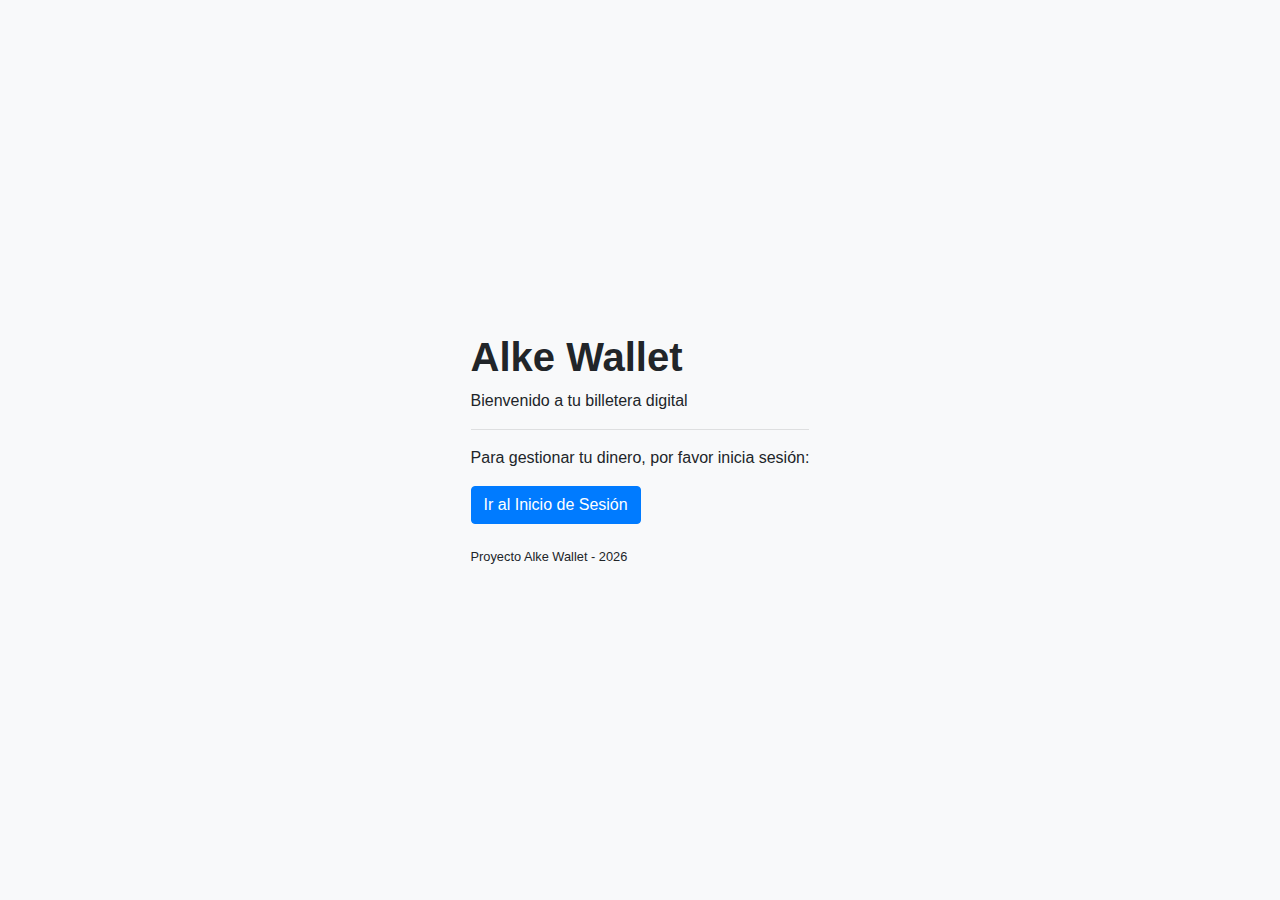
<file: index.html>
<!DOCTYPE html>
<html lang="en">
<head>
    <meta charset="UTF-8">
    <meta name="viewport" content="width=device-width, initial-scale=1.0">
    <title>Alke Wallet</title>
     <link rel="stylesheet" href="https://maxcdn.bootstrapcdn.com/bootstrap/4.0.0/css/bootstrap.min.css">
     <link rel="stylesheet" href="style.css">
    </head>
<body class="bg-light">
    <!-- Contenido visible de la página -->
    <main class="contenedor-principal">
        
        <header>
            <h1 class="font-weight-bold">Alke Wallet</h1>
            <p>Bienvenido a tu billetera digital</p>
        </header>

        <hr> <section>
            <p>Para gestionar tu dinero, por favor inicia sesión:</p>
            
            <a href="login.html" class="btn btn-primary">Ir al Inicio de Sesión</a>
        </section>

        <footer style="margin-top: 20px;">
            <small>Proyecto Alke Wallet - 2026</small>
        </footer>

    </main>
    <script src="https://ajax.googleapis.com/ajax/libs/jquery/3.5.1/jquery.min.js"></script>
    <script src="https://maxcdn.bootstrapcdn.com/bootstrap/4.0.0/js/bootstrap.min.js"></script>
    <script src="script.js"></script>
</body>
</html>
</file>
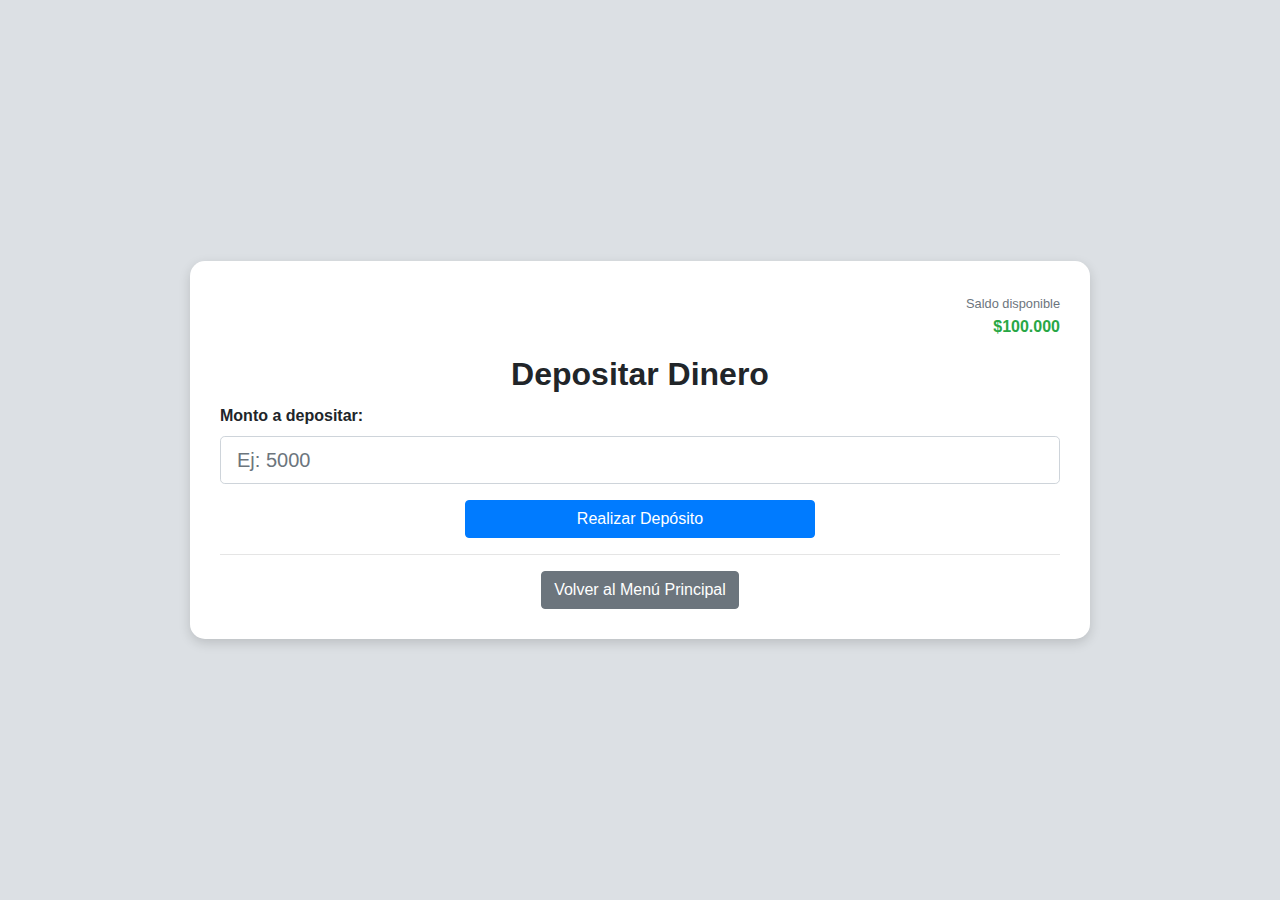
<file: deposit.html>
<!DOCTYPE html>
<html lang="en">
<head>
    <meta charset="UTF-8">
    <meta name="viewport" content="width=device-width, initial-scale=1.0">
    <link rel="stylesheet" href="https://maxcdn.bootstrapcdn.com/bootstrap/4.0.0/css/bootstrap.min.css">
    <link rel="stylesheet" href="style.css">
    <title>Depositar</title>
</head>
<body>
    <!--Pantalla de depósito-->
    <div class="container">
        <div class="text-right">
            <small class="text-muted">Saldo disponible</small>
            <p id="saldo-actual" class="text-success font-weight-bold">$0</p>
        </div>
    <h2 class="display-5 font-weight-bold">Depositar Dinero</h2>
    <main>
    <form>
        <div class="form-group text-left">
        <label for="monto" class="font-weight-bold">Monto a depositar:</label>
        <input type="number" id="monto" name="monto" class="form-control form form-control-lg" placeholder="Ej: 5000" required>
        </div>
        <button type=button id="btnDepositar" class="btn btn-primary col-lg-5">Realizar Depósito</button>
    </form>
    </main> 
    <hr>
    <footer>
    <a href="menu.html" class="btn btn-secondary text-center">Volver al Menú Principal</a>   
    </footer>
       
    </div> 
    <script src="https://ajax.googleapis.com/ajax/libs/jquery/3.5.1/jquery.min.js"></script>
    <script src="https://maxcdn.bootstrapcdn.com/bootstrap/4.0.0/js/bootstrap.min.js"></script>
    <script src="script.js"></script>
</body>
</html>
<!--Implementar el evento realizar deposito-->
</file>
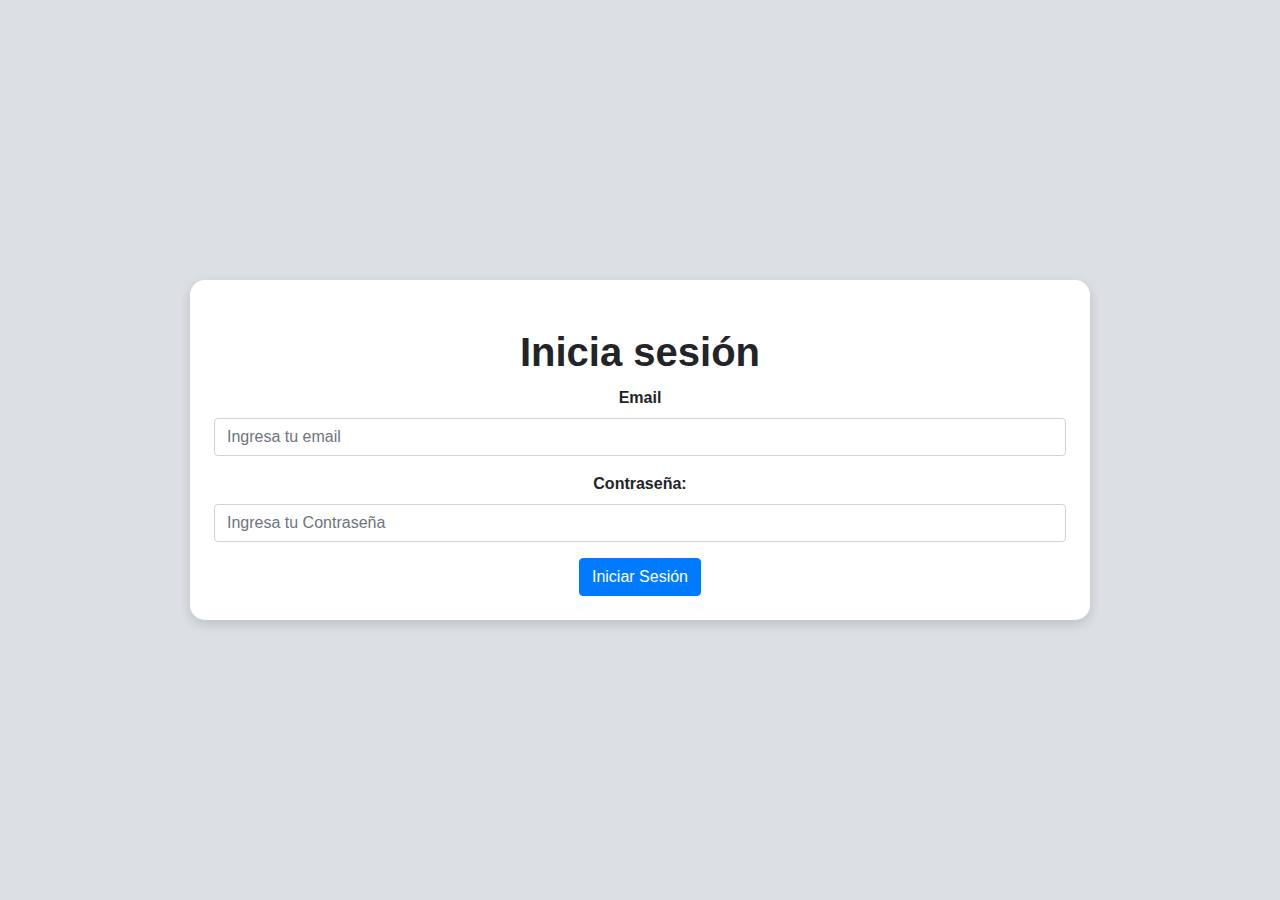
<file: login.html>
<!DOCTYPE html>
<html lang="en">
<head>
    <meta charset="UTF-8">
    <meta name="viewport" content="width=device-width, initial-scale=1.0">
    <title>Login - Alke Wallet</title>
    <link rel="stylesheet" href="https://maxcdn.bootstrapcdn.com/bootstrap/4.0.0/css/bootstrap.min.css">
    <link rel="stylesheet" href="style.css">
</head>
<body>
    <div class="container mt-5 mb-5 shadow p-4">
    <!--Pantalla de inicio de sesión-->
    <header>
    <h1 class="font-weight-bold mt-4 text-center">Inicia sesión</h1>
    </header>
    <!--Crear formulario para iniciar sesión, se debe loguear con menu.html-->
    <main>
    <form id="loginForm" action="#"> <!--Este action me indica que no se envia al servidor, JS controla todo-->
        <div class="form-group">
        <label for="email">Email</label>
        <input type="email" class="form-control" id="email" placeholder="Ingresa tu email" required>
        </div>
        <div class="form-group">
        <label for="password">Contraseña:</label>
        <input type="password" class="form-control" id="password" name="password" placeholder="Ingresa tu Contraseña" required>
        </div>
        <button type="submit" class="btn btn-primary">Iniciar Sesión</button>
    </form>
    </div>
    </main>
    <script src="https://ajax.googleapis.com/ajax/libs/jquery/3.5.1/jquery.min.js"></script>
    <script src="https://maxcdn.bootstrapcdn.com/bootstrap/4.0.0/js/bootstrap.min.js"></script>
    <script src="script.js"></script>
    
</body>
</html>
<!--Implementar validación de credenciales-->
</file>
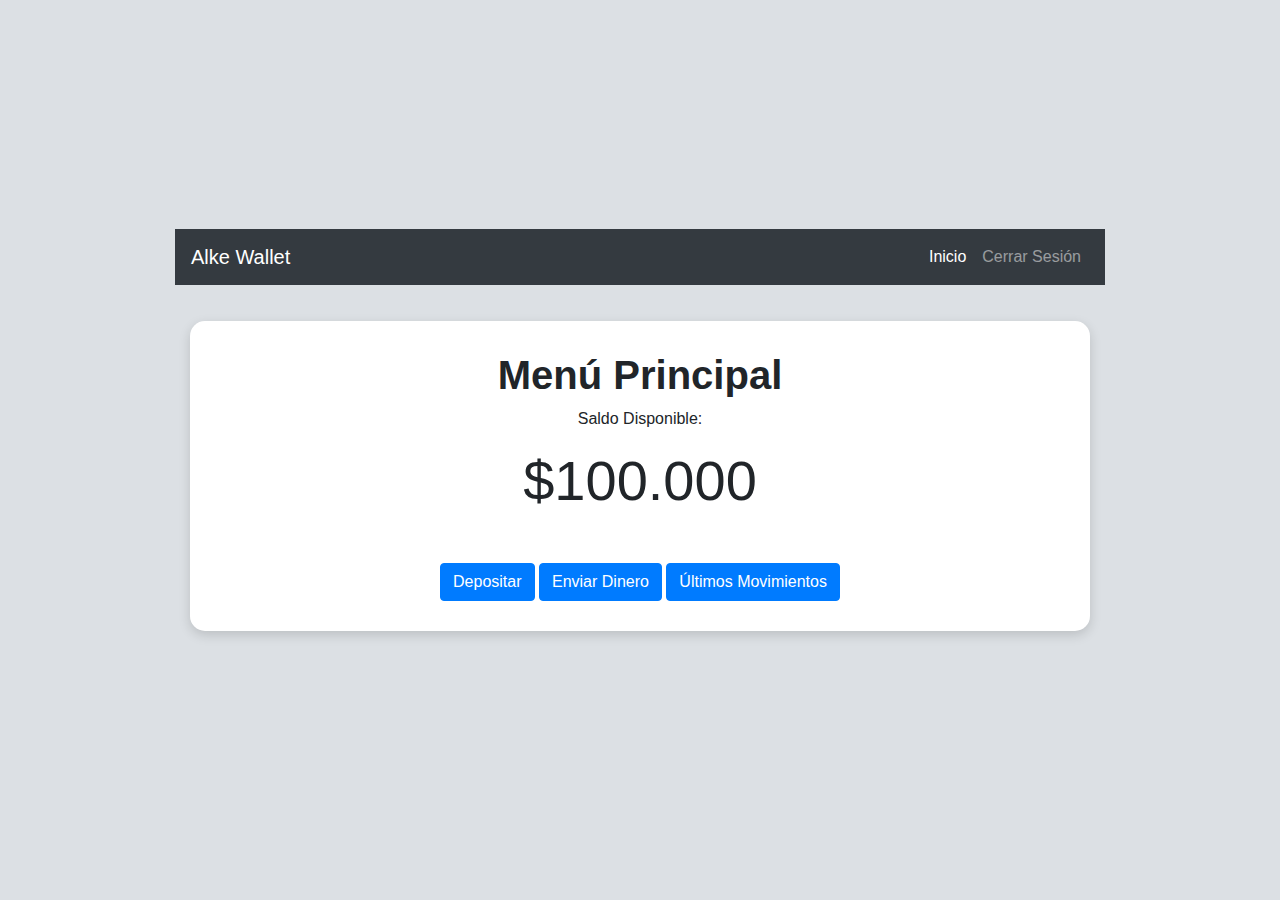
<file: menu.html>
<!DOCTYPE html>
<html lang="en">
<head>
    <meta charset="UTF-8">
    <meta name="viewport" content="width=device-width, initial-scale=1.0">
    <title>Menú Usuario</title>
    
    <link rel="stylesheet" href="https://maxcdn.bootstrapcdn.com/bootstrap/4.0.0/css/bootstrap.min.css">
    <link rel="stylesheet" href="style.css">
</head>
<body>
    <header class="mb-3 mx-auto w-75 mt-2">
    <nav class="navbar navbar-expand-lg navbar-dark bg-dark w-100">
    <a class="navbar-brand" href="menu.html">Alke Wallet</a>
    <button class="navbar-toggler" type="button" data-toggle="collapse" data-target="#navbarNav">
        <span class="navbar-toggler-icon"></span>
    </button>
    <div class="collapse navbar-collapse" id="navbarNav">
        <ul class="navbar-nav ml-auto">
            <li class="nav-item active"><a class="nav-link" href="menu.html">Inicio</a></li>
            <li class="nav-item"><a class="nav-link" href="login.html">Cerrar Sesión</a></li>
        </ul>
    </div>
    </nav>
    </header>
    
    <!--Pantalla Menú principal-->
    <div class="container mb-5">
        <h1 class="font-weight-bold">Menú Principal</h1>
        <div class="form-group mb-5">
            <p for="balance">Saldo Disponible:</p>
            <h2 id="saldo-actual" class="display-4">$100.000</h2>
        </div>

    <a href="deposit.html" class="btn btn-primary">Depositar</a>
    <a href="sendmoney.html" class="btn btn-primary">Enviar Dinero</a>
    <a href="transactions.html" class="btn btn-primary">Últimos Movimientos</a>
    </div>
    <script src="https://ajax.googleapis.com/ajax/libs/jquery/3.5.1/jquery.min.js"></script>
    <script src="https://maxcdn.bootstrapcdn.com/bootstrap/4.0.0/js/bootstrap.min.js"></script>
    <script src="script.js"></script>

</body>
</html>
<!--Implementar una barra de navegacion responsive-->
<!--Crear funciones para gestionar el saldo-->
</file>
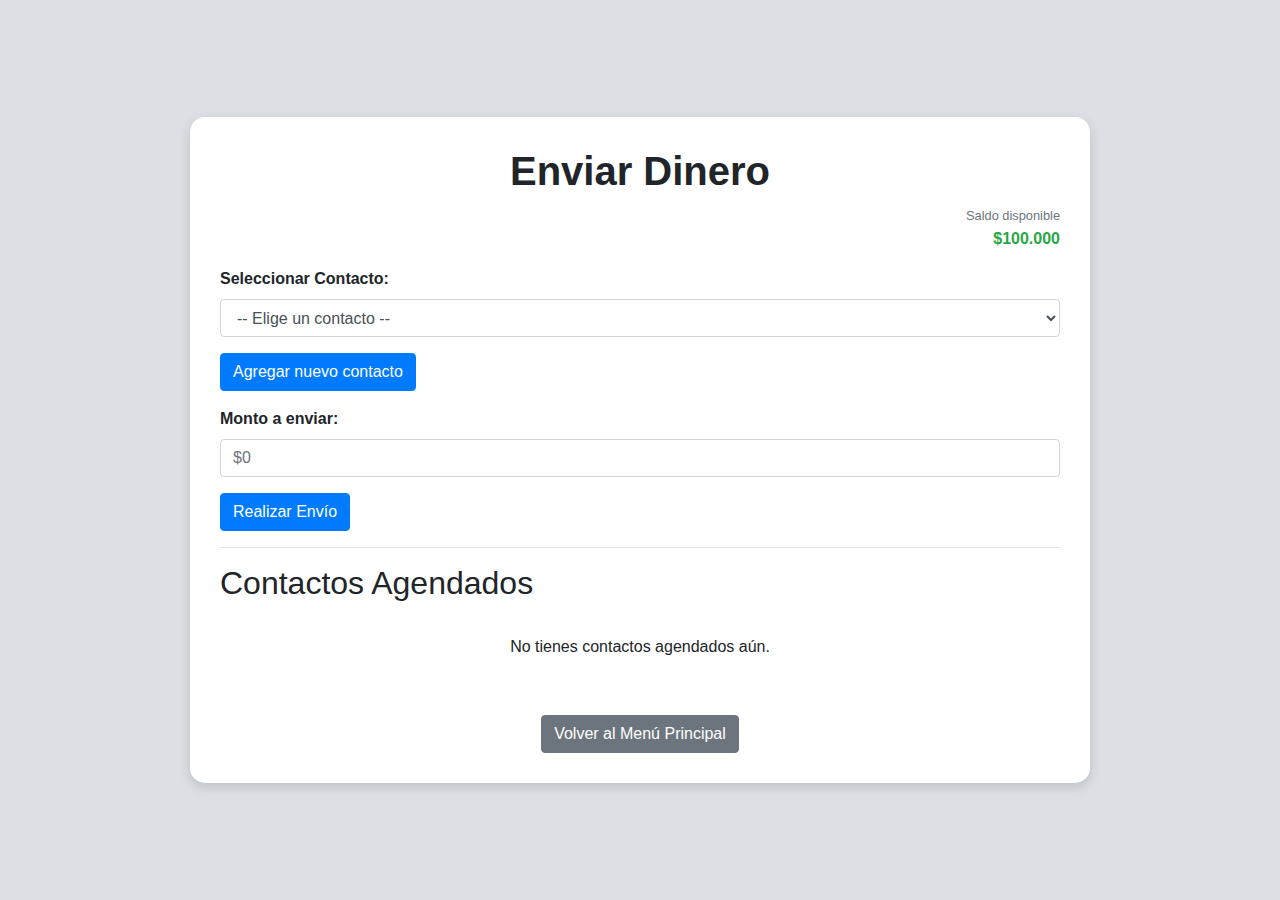
<file: sendmoney.html>
<!DOCTYPE html>
<html lang="en">
<head>
    <meta charset="UTF-8">
    <meta name="viewport" content="width=device-width, initial-scale=1.0">
    <title>Enviar Dinero</title>
    
    <link rel="stylesheet" href="https://maxcdn.bootstrapcdn.com/bootstrap/4.0.0/css/bootstrap.min.css">
    <link rel="stylesheet" href="style.css">
</head>
<body>
    <!--Pantalla de enviar dinero-->
    <main class="container">
        <header>
            <h1 class="font-weight-bold">Enviar Dinero</h1>
        </header>
        <section>
            <div class="text-right mb-3">
            <small class="text-muted">Saldo disponible</small>
            <p id="saldo-actual" class="text-success font-weight-bold">$0</p>
            </div>
            <form>
                <div class="form-group text-left">
                    <label for="contacto-seleccionado" class="font-weight-bold">Seleccionar Contacto:</label>
                    <select id="contacto-seleccionado" class="form-control" required>
                    <option value="">-- Elige un contacto --</option>
                    </select>
                </div>
                <div class="d-flex justify-content-start mb-3">
                <button type="button" id="btnAgregarContacto" class="btn btn-primary">Agregar nuevo contacto</button>
                </div>
                <div class="form-group text-left">
                    <label for="monto-enviar">Monto a enviar:</label>
                    <input type="number" id="monto-enviar" class="form-control" placeholder="$0" required min="1">
                </div>
                <div class="d-flex justify-content-start mb-3">
                <button type="button" id="btnRealizarEnvio" class="btn btn-primary">Realizar Envío</button>
                </div>
            </form>
            <hr>
        </section>

        <section class="text-left">
            <h2 class="mb-3">Contactos Agendados</h2>
            <div id="lista-detallada-contactos" class="list-group">
                <p class="text-muted">No tienes contactos agendados aún.</p>
            </div>
        </section>
        
        <a href="menu.html" class="btn btn-secondary mt-4">Volver al Menú Principal</a>
    </main>
    <script src="https://ajax.googleapis.com/ajax/libs/jquery/3.5.1/jquery.min.js"></script>
    <script src="https://maxcdn.bootstrapcdn.com/bootstrap/4.0.0/js/bootstrap.min.js"></script>
    <script src="script.js"></script>
</body>
</html>
<!--Crear funcion para simular una transferencia, evento:agregar nuevo contacto (con java), con jquery habilitar funcion de autocompletar en la busqueda de contactos-->
</file>
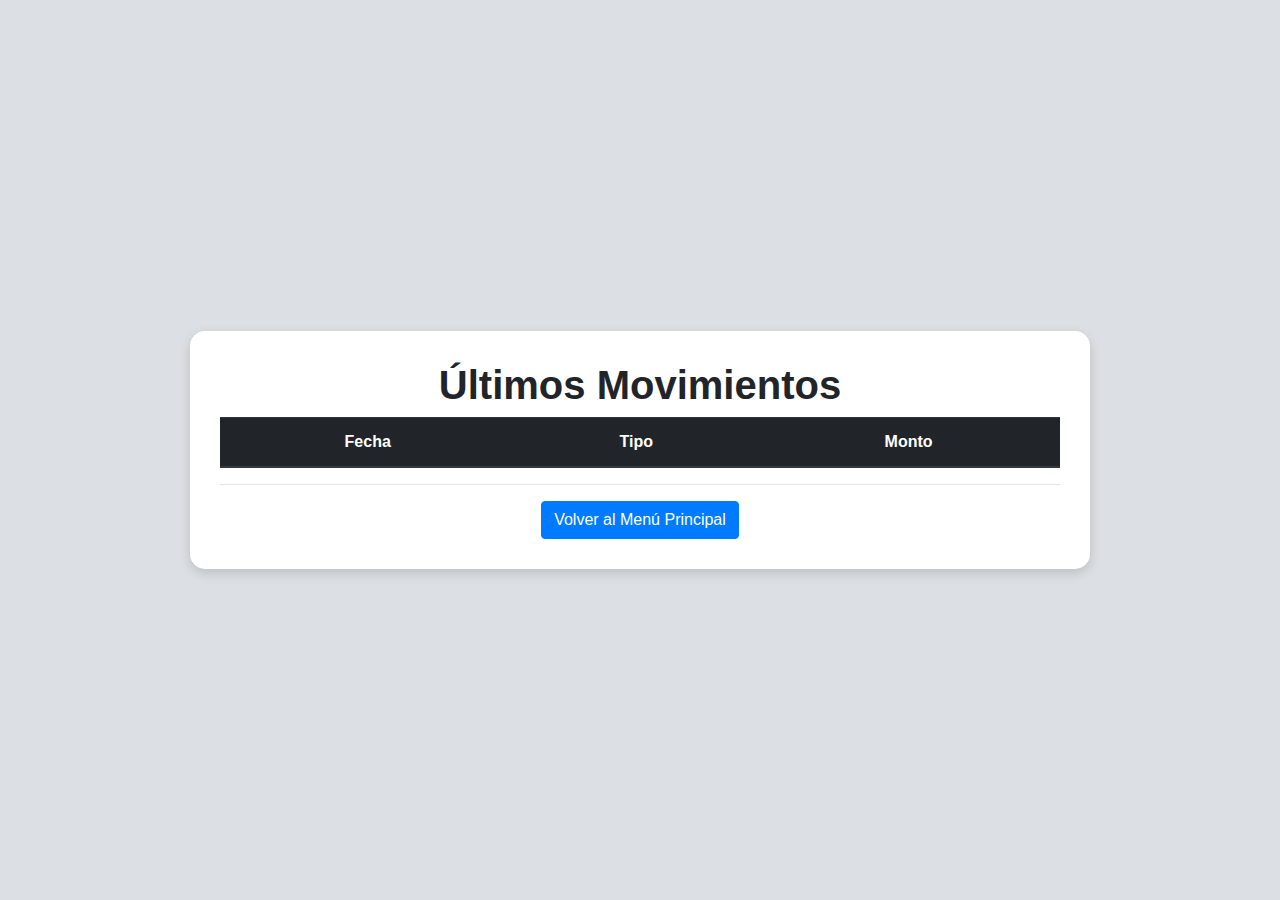
<file: transactions.html>
<!DOCTYPE html>
<html lang="en">
<head>
    <meta charset="UTF-8">
    <meta name="viewport" content="width=device-width, initial-scale=1.0">
    <title>Últimos movimientos</title>
    <link rel="stylesheet" href="https://maxcdn.bootstrapcdn.com/bootstrap/4.0.0/css/bootstrap.min.css">
    <link rel="stylesheet" href="style.css">
</head>
<body>
    <!--Pantalla de Ultimos movimientos-->
    <main class="container container-wide"> 
        <header>
            <h1 class="font-weight-bold">Últimos Movimientos</h1>
        </header>
        <section>
            <div class="table-responsive">
            <table class="table table-striped table-hover">
                <thead class="thead-dark">
                    <tr>
                        <th>Fecha</th>
                        <th>Tipo</th>
                        <th>Monto</th>
                    </tr>
                </thead>
                <tbody id="tabla-movimientos">
                </tbody>
            </table>
            <hr>
            <a href="menu.html" class="btn btn-primary">Volver al Menú Principal</a>
            </div>
        </section>
    </main>
    <script src="https://ajax.googleapis.com/ajax/libs/jquery/3.5.1/jquery.min.js"></script>
    <script src="https://maxcdn.bootstrapcdn.com/bootstrap/4.0.0/js/bootstrap.min.js"></script>
    <script src="script.js"></script>
</body>
</html>
<!--Funcion para visualizar transacciones recientes-->
</file>
<file: style.css>
body {
    background-color: #dce0e4;
    font-family: Arial, sans-serif;
    display: flex;
    justify-content: center;
    align-items: center;
    min-height: 100vh;
    margin: 0;
    flex-direction: column; 
    padding:20px
}

.caja-principal {
    background: white;
    padding: 40px;
    border-radius: 15px;
    box-shadow: 0px 4px 10px rgba(0,0,0,0.1);
    text-align: center;
}

.container {
    background: #ffffff;
    padding: 30px;
    border-radius: 15px;
    box-shadow: 0 4px 12px rgba(0, 0, 0, 0.15);
    max-width: 900px;
    width: 95%;
    margin: 20px auto;
    text-align: center;
}

label {
    font-weight: bold;
    margin-top: 10px;
    display: block;
}

.form-control:focus {
    border-color: #28a745;
    box-shadow: 0 0 0 0.2rem rgba(40, 167, 69, 0.25);
}
</file>
